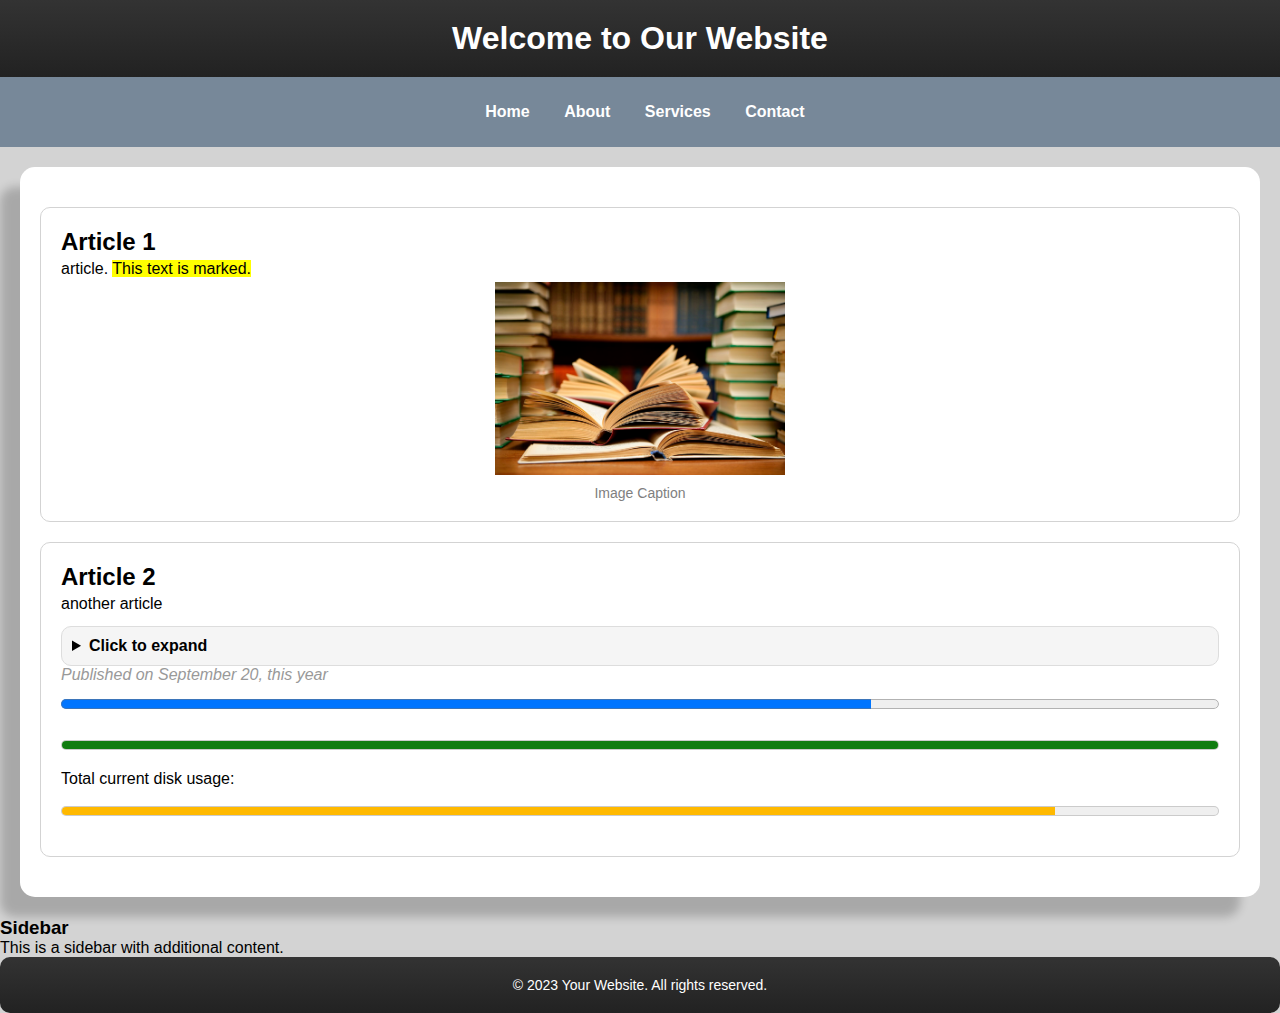
<file: IIT YR 2/Advanced Client-Side Development (IIT Sri Lanka)/Week 1/HTML5 page and fonts (1)/HTML5 page and fonts/index.html>
<!DOCTYPE html>
<html lang="en">
<head>
    <meta charset="UTF-8">
    <meta name="viewport" content="width=device-width, initial-scale=1.0">
    <title>HTML & CSS Example with Gradients</title>
    <style>
        /* Some default styles */
        body, h1, h2, h3, p {
            margin: 0;
            padding: 0;
        }

        /* Body Styles */
        body {
            font-family: Arial, sans-serif;
            background-color: lightgray;
            margin: 0;
            padding: 0;
        }

        /* Header Styles */
        header {
            background: linear-gradient(to bottom, #333, #222); /* Gradient background */
            color: white;
            padding: 20px 0; /* Top and bottom 20px and left and right 0 */
            text-align: center;
        }

        /* Navbar Styles */
        nav {
            background-color: lightslategray;
            color: white;
            text-align: center;
            padding: 10px 0;/* Top and bottom 10px and left and right 0 */
        }

        nav ul {
            list-style: none; /* removes the bullets */
        }

        nav ul li {
            display: inline;
            margin-right: 30px;
        }

        nav ul li:last-child {/* pseudo-class selector that targets the last item in the list */
            margin-right: 30px;
        }

        nav ul li a {
            text-decoration: none;
            color: white;
            font-weight:900; /* explore more options */
        }

        /* Section Styles */
        section {
            background-color:white;
            
            /* first zero represents the horizontal offset */
            /* second zero represents the vertical offset */
            /* 10px specifies the blur radius of the shadow */
            /* red, green, blue and alpha for opacity */
            box-shadow: -20px 20px 10px rgba(0, 0, 0, 0.2);
            
            margin: 20px;
            padding: 20px;
            border-radius: 15px; /* rounded edges */
        }

        /* Article Styles */
        article {
            border: 1px solid lightgray;
            padding: 20px;
            margin: 20px 0;
            background-color: white;
            border-radius: 10px;
        }

        article h2 {
            font-size: 24px;
            color: black;
        }

        article p {
            font-size: 16px;
            color: black;
            line-height: 1.6;
        }

        /* Image Styles */
        figure {
            margin: 0;
            padding: 0;
        }

        figure img {
            max-width: 25%; /*try 75% */
            height: auto;
            display: block;
            margin: 0 auto; /* horizontally center an element within its parent container */
        }

        figcaption {
            text-align: center;
            font-size: 14px;
            color: gray;
            margin-top: 10px;
        }

        /* we will use color codes from this point onwards */
        /* Details Styles */
        details {
            background-color: #f5f5f5; 
            padding: 10px;
            border: 1px solid #ddd;
            margin-top: 10px;
            border-radius: 10px;
        }

        summary {
            font-weight: bold;
            cursor: pointer;
        }

        /* Time Styles */
        time {
            font-style: italic;
            color: #999;
        }

        /* Progress Styles */
        progress {
            width: 100%;
            height: 20px;
            margin: 10px 0;
        }

        /* Meter Styles */
        meter {
            width: 100%;
            height: 20px;
            margin: 10px 0;
        }

        /*
        meter[value="0"] { background-color: red; }
        meter[value="1"] { background-color: orange; }
        meter[value="2"] { background-color: yellow; }
        meter[value="3"] { background-color: green; }
        meter[value="4"] { background-color: blue; }
        meter[value="5"] { background-color: purple; }
        */

        /* Footer Styles */
        footer {
            background: linear-gradient(to top, #222, #333); /* Gradient background */
            color: #fff;
            text-align: center;
            padding: 20px 0;
            border-radius: 10px;
        }

        footer p {
            font-size: 14px;
        }
    </style>
</head>
<body>
    <!-- Semantic HTML Elements -->
    <header>
        <h1>Welcome to Our Website</h1>
    </header>

    <nav>
        <ul>
            <li><a href="#">Home</a></li>
            <li><a href="#">About</a></li>
            <li><a href="#">Services</a></li>
            <li><a href="#">Contact</a></li>
        </ul>
    </nav>

    <section>
        <article>
            <h2>Article 1</h2>
            <p>article. <mark>This text is marked.</mark></p>
            <figure>
                <img src="image.jpg" alt="Image Description">
                <figcaption>Image Caption</figcaption>
            </figure>
        </article>

        <article>
            <h2>Article 2</h2>
            <p>another article</p>
            <details>
                <summary>Click to expand</summary>
                <p>Additional details here...</p>
            </details>

            <!--machine readable attribute with human readable text, useful for search engines-->
            <time datetime="2023-09-20">Published on September 20, this year</time>

            <progress value="70" max="100">70%</progress>


            <meter value="5" min="0" max="5">3 out of 5</meter>
            <p>Total current disk usage: 
            <meter value="450" min="0" max="524" low="10" high="300" title="gigabytes">400 GB</meter>
            </p>
                
        </article>
    </section>

    <aside>
        <h3>Sidebar</h3>
        <p>This is a sidebar with additional content.</p>
    </aside>

    <footer>
        <p>&copy; 2023 Your Website. All rights reserved.</p>
    </footer>
</body>
</html>
</file>
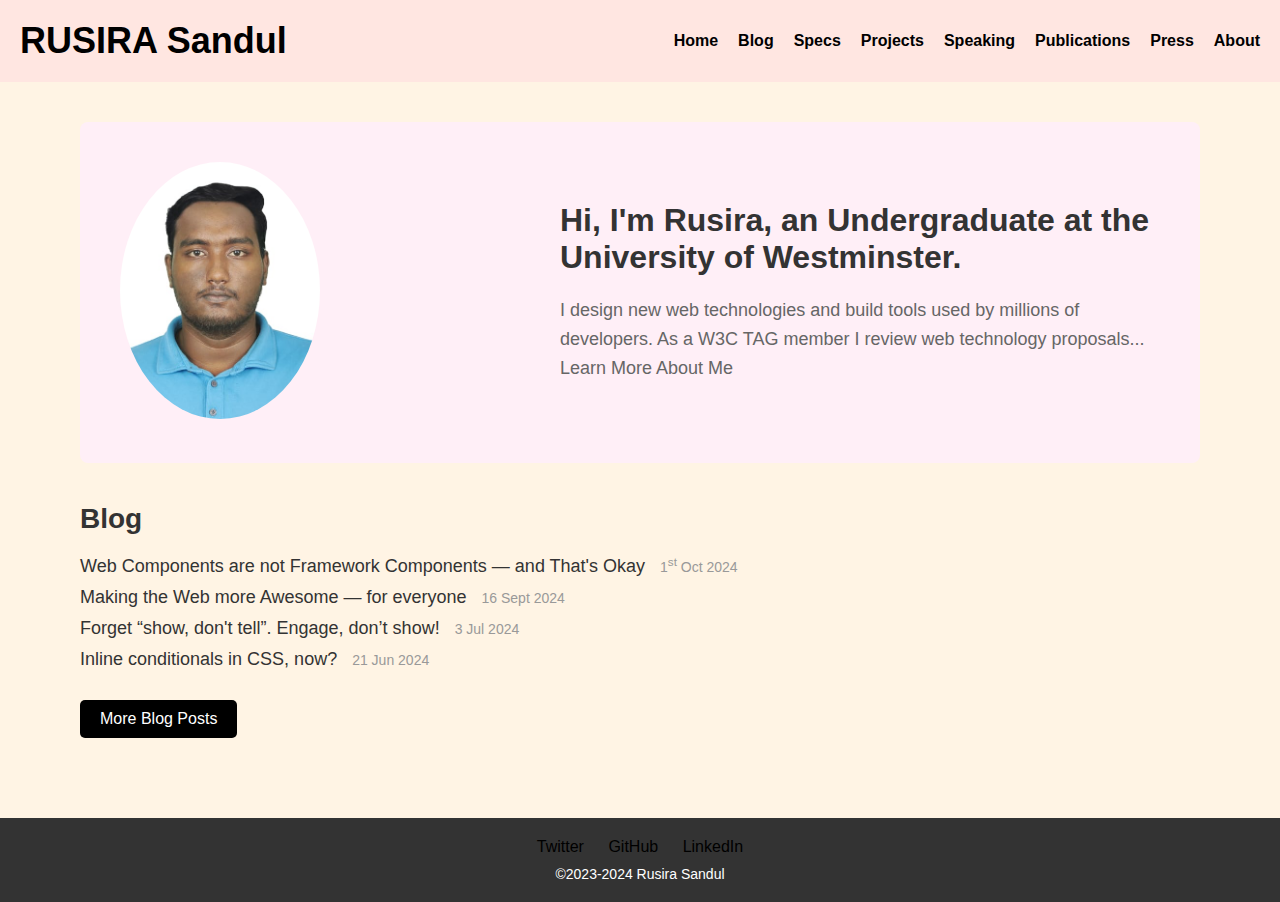
<file: IIT YR 2/Advanced Client-Side Development (IIT Sri Lanka)/Week 1/Tut 1/portfolio.html>
<!DOCTYPE html>
<html lang="en">
<head>
    <meta charset="UTF-8">
    <meta name="viewport" content="width=device-width, initial-scale=1.0">
    <title>Rusira Sandul</title>
    <link rel="stylesheet" href="styles.css">
</head>
<body>

    <header>
        <div class="header-content">
            <h1>RUSIRA Sandul</h1>
            <nav>
                <ul>
                    <li><a href="#">Home</a></li>
                    <li><a href="#">Blog</a></li>
                    <li><a href="#">Specs</a></li>
                    <li><a href="#">Projects</a></li>
                    <li><a href="#">Speaking</a></li>
                    <li><a href="#">Publications</a></li>
                    <li><a href="#">Press</a></li>
                    <li><a href="#">About</a></li>
                </ul>
            </nav>
        </div>
    </header>

    <main>
        <section class="intro">
            <div class="profile">
                <img src="HWRSandul_yr1.jpg" alt="Rusira Sandul Profile Picture">
            </div>
            <div class="intro-text">
                <h2>Hi, I'm Rusira, an Undergraduate at the University of Westminster.</h2>
                <p>
                    I design new web technologies and build tools used by millions of developers. As a W3C TAG member I review web technology proposals...
                    Learn More About Me
                </p>
            </div>
        </section>

        <section class="blog">
            <h3>Blog</h3>
            <ul>
                <li>Web Components are not Framework Components — and That's Okay <span>1<sup>st</sup> Oct 2024</span></li>
                <li>Making the Web more Awesome — for everyone <span>16 Sept 2024</span></li>
                <li>Forget “show, don't tell”. Engage, don’t show! <span>3 Jul 2024</span></li>
                <li>Inline conditionals in CSS, now? <span>21 Jun 2024</span></li>
            </ul>
            <a href="#" class="more-blog">More Blog Posts</a>
        </section>
    </main>

    <footer>
        <div class="social-links">
            <a href="https://x.com/?lang=en">Twitter</a>
            <a href="https://github.com/rusirasandul">GitHub</a>
            <a href="https://www.linkedin.com/in/rusira-sandul-b6bb87292">LinkedIn</a>
            <!--<a href="#">Dribbble</a>-->
        </div>
        <div class="footer-text">
            <p>©2023-2024 Rusira Sandul</p>
        </div>
    </footer>

</body>
</html>
</file>
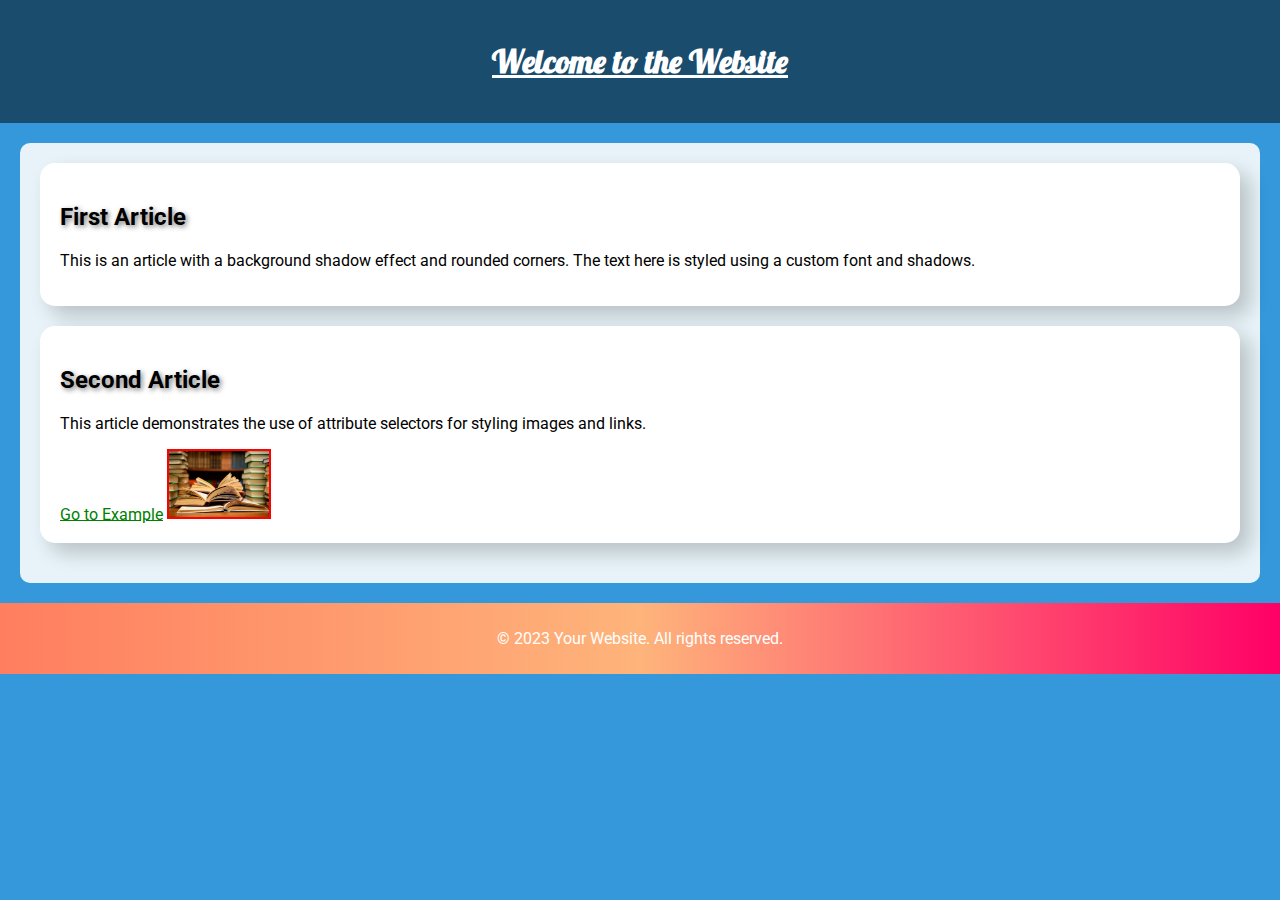
<file: IIT YR 2/Advanced Client-Side Development (IIT Sri Lanka)/Week 1/HTML5 page and fonts (1)/HTML5 page and fonts/example02.html>
<!DOCTYPE html>
<html lang="en">
<head>
    <meta charset="UTF-8">
    <meta name="viewport" content="width=device-width, initial-scale=1.0">
    <title>HTML & CSS Example</title>

    <!-- Google Fonts -->
    <link rel="stylesheet" href="https://fonts.googleapis.com/css2?family=Lobster&family=Roboto:wght@300&display=swap">

    <style>
        /* Body Styles */
        body {
            font-family: 'Roboto', sans-serif;
            background-color: #3498db; /* Solid background color */
            margin: 0;
            padding: 0;
        }

        /* Header Styles */
        header {
            background-color: rgba(0, 0, 0, 0.5); /* Semi-transparent background */
            color: white;
            text-align: center;
            padding: 20px;
        }

        header h1 {
            font-family: 'Lobster', cursive; /* Custom font from Google Fonts */
            text-decoration: underline; /* Text underline */
        }

        /* Section Styles */
        section {
            background-image: linear-gradient(rgba(255, 255, 255, 0.7), rgba(255, 255, 255, 0.7)), url('background.jpg');
            background-size: cover;
            padding: 20px;
            margin: 20px;
            border-radius: 10px; /* Rounded corners */
        }

        /* Article Styles */
        .article-card {
            background-color: white;
            box-shadow: 10px 10px 20px rgba(0, 0, 0, 0.2); /* Shadow effect */
            padding: 20px;
            border-radius: 15px;
            margin-bottom: 20px;
        }

        .article-card h2 {
            text-shadow: 2px 2px 5px rgba(0, 0, 0, 0.5); /* Text shadow */
        }

        /* Footer with Gradient Background */
        footer {
            background: linear-gradient(to right, #ff7e5f, #feb47b, #f06); /* Gradient background */
            color: white;
            padding: 10px;
            text-align: center;
        }

        /* Attribute Selectors */
        a[href^="https"] {
            color: green; /* All links starting with https */
        }

        img[alt] {
            border: 2px solid red; /* Images with an alt attribute */
        }

    </style>
</head>
<body>

    <!-- Header Section -->
    <header>
        <h1>Welcome to the Website</h1>
    </header>

    <!-- Main Content Section -->
    <section>
        <!-- Article 1 -->
        <div class="article-card">
            <h2>First Article</h2>
            <p>This is an article with a background shadow effect and rounded corners. The text here is styled using a custom font and shadows.</p>
        </div>

        <!-- Article 2 -->
        <div class="article-card">
            <h2>Second Article</h2>
            <p>This article demonstrates the use of attribute selectors for styling images and links.</p>
            <a href="https://example.com">Go to Example</a>
            <img src="image.jpg" alt="Sample Image" width="100">
        </div>
    </section>

    <!-- Footer Section -->
    <footer>
        <p>&copy; 2023 Your Website. All rights reserved.</p>
    </footer>

</body>
</html>
</file>
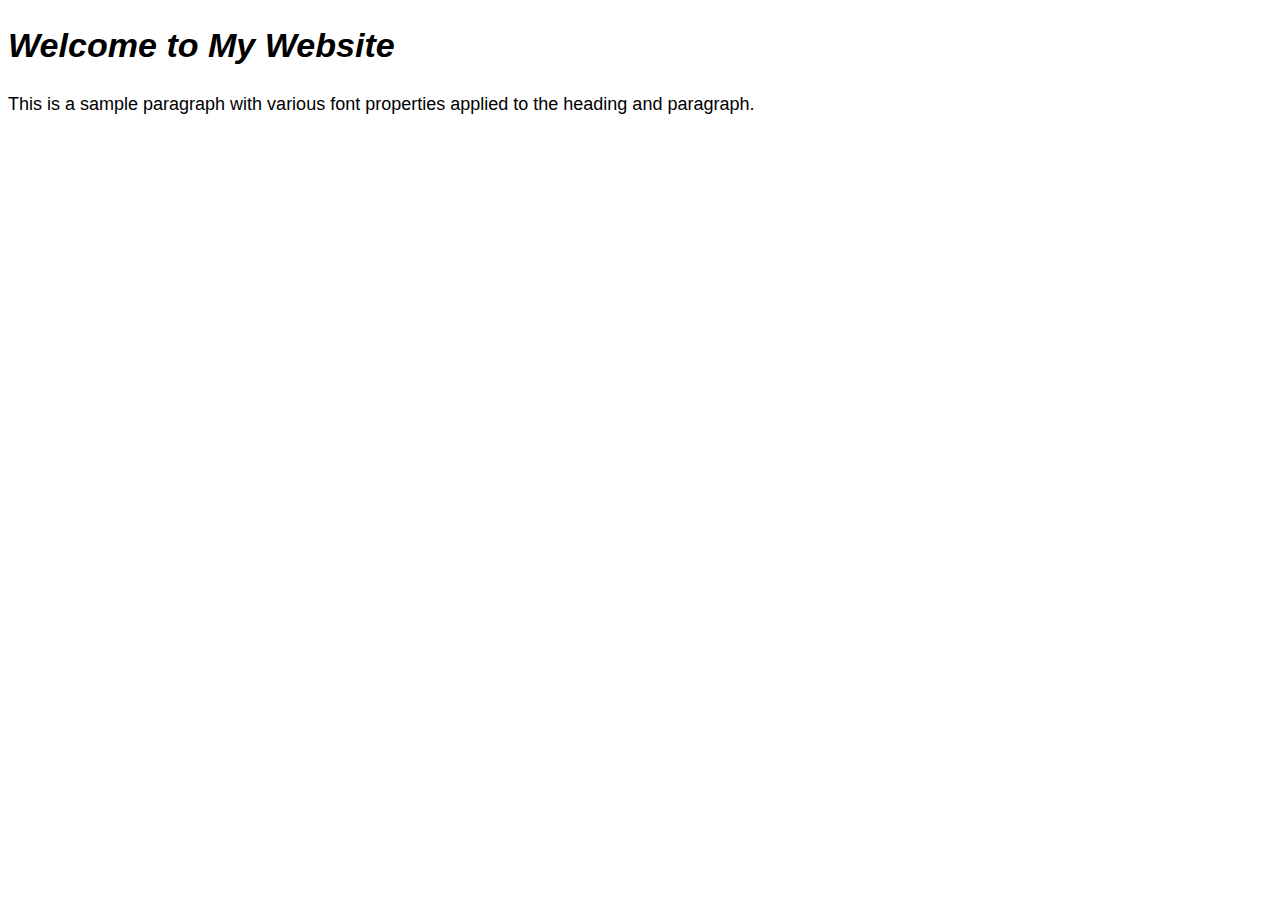
<file: IIT YR 2/Advanced Client-Side Development (IIT Sri Lanka)/Week 1/HTML5 page and fonts (1)/HTML5 page and fonts/fontsexample.html>
<!DOCTYPE html>
<html>
<head>
  <style>
    /* Define font properties for different elements */
    body {
      font-family: Arial, sans-serif;
      font-weight: normal;
      font-stretch: normal;
      font-style: normal;
      font-size: 16px;
      font-size-adjust: none;
      font-variant: normal;
      line-height: 1.5;
      font-synthesis: none;
    }

    h1 {
      font-family: "Helvetica", Arial, sans-serif;
      font-weight: bold;
      font-stretch: condensed;
      font-style: italic;
      font-size: 36px;
      font-size-adjust: 0.5;
      font-variant: small-caps;
      line-height: 1.2;
      font-synthesis: style weight;
    }

    p {
      font-size: 18px;
    }
  </style>
</head>
<body>
  <h1>Welcome to My Website</h1>
  <p>This is a sample paragraph with various font properties applied to the heading and paragraph.</p>
</body>
</html>
</file>
<file: IIT YR 2/Advanced Client-Side Development (IIT Sri Lanka)/Week 1/Tut 1/styles.css>
* {
      margin: 0;
      padding: 0;
      box-sizing: border-box;
      font-family: Arial, sans-serif;
  }
  
  body {
      background-color: #fff4e4;
      color: #333;
  }
  
  header {
      background-color: #ffe6e1;
      padding: 20px;
  }
  
  .header-content {
      display: flex;
      justify-content: space-between;
      align-items: center;
  }
  
  h1 {
      font-size: 36px;
      color: black;
  }
  
  nav ul {
      list-style: none;
      display: flex;
  }
  
  nav ul li {
      margin-left: 20px;
  }
  
  nav ul li a {
      text-decoration: none;
      color: black;
      font-weight: bold;
  }
  
  main {
      padding: 40px;
      max-width: 1200px;
      margin: 0 auto;
  }
  
  .intro {
      display: flex;
      align-items: center;
      justify-content: space-between;
      background-color: #ffeff7;
      padding: 40px;
      border-radius: 8px;
  }
  
  .intro img {
      width: 200px;
      border-radius: 50%;
  }
  
  .intro-text {
      max-width: 600px;
  }
  
  .intro-text h2 {
      color: #333;
      font-size: 32px;
      margin-bottom: 20px;
  }
  
  .intro-text p {
      font-size: 18px;
      line-height: 1.6;
      color: #666;
  }
  
  .intro-text a {
      color: black;
      text-decoration: none;
  }
  
  .blog {
      margin-top: 40px;
  }
  
  .blog h3 {
      font-size: 28px;
      color: #333;
      margin-bottom: 20px;
  }
  
  .blog ul {
      list-style: none;
  }
  
  .blog ul li {
      font-size: 18px;
      margin-bottom: 10px;
  }
  
  .blog ul li span {
      font-size: 14px;
      color: #999;
      margin-left: 10px;
  }
  
  .more-blog {
      display: inline-block;
      margin-top: 20px;
      padding: 10px 20px;
      background-color: black;
      color: #fff;
      text-decoration: none;
      border-radius: 5px;
  }
  
  footer {
      background-color: #333;
      color: #fff;
      padding: 20px;
      text-align: center;
      margin-top: 40px;
  }
  
  footer .social-links {
      margin-bottom: 10px;
  }
  
  footer .social-links a {
      color: black;
      margin: 0 10px;
      text-decoration: none;
  }
  
  footer .footer-text p {
      margin-top: 10px;
      font-size: 14px;
  }
</file>
